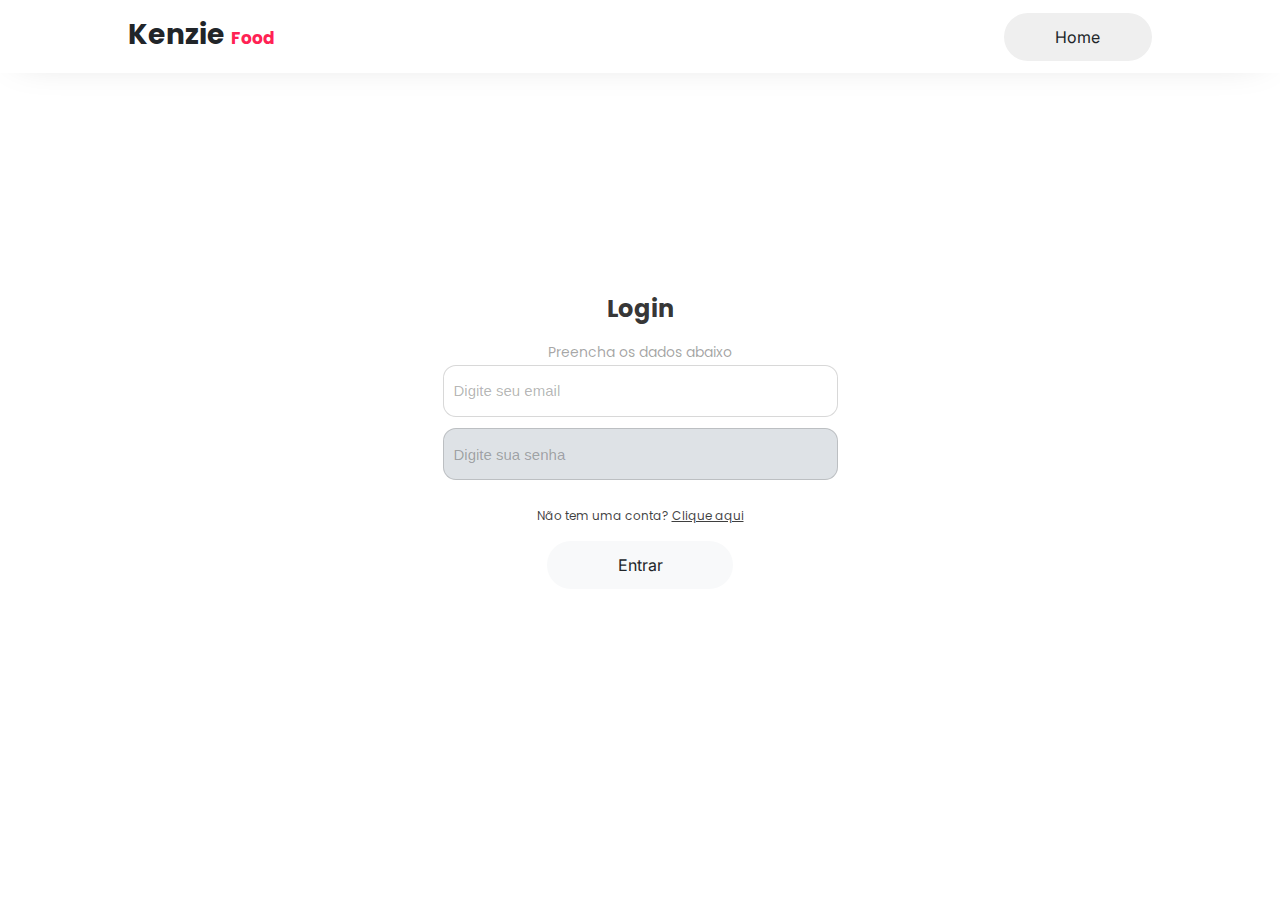
<file: src/htmlPages/login.html>
<!DOCTYPE html>
<html lang="en">
  <head>
    <meta charset="UTF-8" />
    <meta http-equiv="X-UA-Compatible" content="IE=edge" />
    <meta name="viewport" content="width=device-width, initial-scale=1.0" />
    <link rel="preconnect" href="https://fonts.googleapis.com" />
    <link rel="preconnect" href="https://fonts.googleapis.com" />
    <link rel="preconnect" href="https://fonts.gstatic.com" crossorigin />
    <link
      href="https://fonts.googleapis.com/css2?family=Archivo:wght@100&family=Inter&family=Montserrat:wght@300&family=Poppins:ital,wght@0,700;1,200&family=Roboto&family=Shizuru&display=swap"
      rel="stylesheet"
    />
    <link rel="icon" type="imagem/png" href="/src/img/favicon.ico" />
    <link rel="stylesheet" href="../styles/reset.css" />
    <link rel="stylesheet" href="../styles/login.css" />
    <link rel="stylesheet" href="../styles/admin.css">

    <title>Login</title>
  </head>

  <body>
    <header>
      <h1>Kenzie <span>Food</span></h1>
      <button id="redirectHome" class="button">Home</button>
    </header>
    <main>
      <h2>Login</h2>
      <form id="loginForm">
        <span>Preencha os dados abaixo</span>
        <input type="email" placeholder="Digite seu email" />
        <input class="cor" type="password" placeholder="Digite sua senha" />
        <p>Não tem uma conta? <a href="./register.html">Clique aqui</a></p>
        <button class="button">Entrar</button>
      </form>
    </main>

    <script type="module" src="../js/controllers/login.js"></script>
  </body>
</html>
</file>
<file: src/styles/login.css>
header {
  display: flex;
  flex-wrap: wrap;
  justify-content: center;
}

button {
  border: none;
}

.button {
  width: 186px;
  height: 48px;
  font-family: "Inter";
  display: inline-block;
  padding: 11px 14px;
  border-radius: 32px;
  transition: all 0.2s ease-in;
  position: relative;
  overflow: hidden;
  font-size: 16px;
  color: #212529;
  z-index: 1;
}
.button:before {
  content: "";
  position: absolute;
  left: 50%;
  transform: translateX(-50%) scaleY(1) scaleX(1.25);
  top: 100%;
  width: 140%;
  height: 180%;
  background-color: rgba(0, 0, 0, 0.05);
  border-radius: 50%;
  display: block;
  transition: all 0.5s 0.1s cubic-bezier(0.55, 0, 0.1, 1);
  z-index: -1;
}

.button:after {
  content: "";
  position: absolute;
  left: 55%;
  transform: translateX(-50%) scaleY(1) scaleX(1.45);
  top: 180%;
  width: 160%;
  height: 190%;
  background-color: #ff2253;
  border-radius: 50%;
  display: block;
  transition: all 0.5s 0.1s cubic-bezier(0.55, 0, 0.1, 1);
  z-index: -1;
}

.button:hover {
  color: #ffffff;
  border: 1px solid #fff;
}

.button:hover:before {
  top: -35%;
  background-color: #ff2253;
  transform: translateX(-50%) scaleY(1.3) scaleX(0.8);
}

.button:hover:after {
  top: -45%;
  background-color: #ff2253;
  transform: translateX(-50%) scaleY(1.3) scaleX(0.8);
}

header h1 {
  width: 100%;
  padding-left: 10%;
  font-family: "Poppins";
  font-weight: bold;
  font-style: normal;
  font-size: 28px;
  line-height: 70px;
  color: rgba(33, 37, 41, 1);
}

header span {
  font-size: 17px;
  margin-bottom: 10px;
  color: rgba(255, 34, 83, 1);
}

main {
  display: flex;
  flex-direction: column;
  align-items: center;
  justify-content: center;
  font-family: "Poppins";
}

main h2 {
  margin: 15px 0px 15px 0px;
  color: rgba(0, 0, 0, 0.801);
}

main span {
  font-size: 14px;
  color: rgba(0, 0, 0, 0.363);
}

main form {
  width: 300px;
  height: 250px;
  display: flex;
  flex-direction: column;
  justify-content: space-evenly;
  align-items: center;
}

main form input {
  width: 80vw;
  height: 52px;
  border-radius: 13px;
  border: 1px solid rgba(0, 0, 0, 0.151);
  padding: 10px;
  font-size: 15px;
  margin-bottom: 10px;
}

main form input::placeholder {
  color: rgba(0, 0, 0, 0.301);
}

main form p {
  font-size: 12px;
  margin: 15px 0px 15px 0px;
  color: rgba(0, 0, 0, 0.753);
}

main form p a {
  color: rgba(0, 0, 0, 0.753);
}

main form button {
  width: 170px;
  height: 45px;
  border-radius: 32px;
  border: none;
  color: rgba(0, 0, 0, 0.644);
  font-size: 18px;
  background-color: #f8f9fa;
}

.cor {
  background-color: #dee2e6;
  color: #868e96;
}

input:hover {
  border: 1px solid #212529;
}

@media screen and (min-width: 720px) {
  header {
    flex-wrap: nowrap;
    align-items: center;
    justify-content: space-between;
  }

  header h1 {
    min-width: 100px;
  }

  header button {
    width: 200px;
    height: 35px;
    margin-right: 10%;
    font-size: 17px;
  }

  main {
    height: 80vh;
  }

  main button {
    font-size: 17px;
  }

  main form {
    width: 500px;
    height: 250px;
  }

  main form input {
    width: 395px;
    height: 52px;
  }
}
</file>
<file: src/styles/admin.css>
#kenzie-h1 {
  font-size: 21.6949px;
  font-style: normal;
  font-weight: 700;
  font-family: "Poppins";
  color: rgba(33, 37, 41, 1);
  margin: 20px 0px;
  display: inline-block;
}

#food-h1 {
  font-size: 16.2712px;
  color: rgba(255, 34, 83, 1);
}

#search-input {
  width: 82%;
  height: 49px;
  margin-top: 30px;
  padding-left: 55px;
  background-color: rgba(233, 236, 239, 1);
  border: 1.5px solid #e9ecef;
  box-sizing: border-box;
  border-radius: 12px;
  border-style: none;
}

#search-input:hover {
  border: 1px solid #212529;
}

#img-logado {
  width: 36px;
  height: 36px;
  border-radius: 128.571px;
  display: block;
  align-self: flex-end;
  margin-top: -50px;
  margin-right: 10px;
}

#header-div {
  display: flex;
  flex-direction: column;
  align-items: center;
}

nav {
  display: flex;
  align-items: flex-start;
  width: 100%;
  height: 48px;
  margin-top: 27px;
  overflow-x: scroll;
}

nav::-webkit-scrollbar {
  display: none;
}

#container-div {
  display: flex;
}

#all-button {
  padding: 15px 20px;
  width: 88px;
  height: 48px;
  margin-left: 15px;
  background-color: rgba(255, 34, 83, 1);
  border: 1.5px solid rgba(255, 34, 83, 1);
  box-sizing: border-box;
  border-radius: 30px;
  color: rgba(248, 249, 250, 1);
  font-family: "Inter";
  font-weight: 500;
  font-size: 16px;
  line-height: 19px;
}

#bakery-button {
  display: flex;
  justify-content: center;
  align-items: center;
  padding: 15px 20px;
  width: 170px;
  height: 48px;
  margin-left: 15px;
  background-color: rgba(255, 247, 244, 1);
  border: 1.5px solid rgba(255, 247, 244, 1);
  box-sizing: border-box;
  border-radius: 32px;
  color: rgba(33, 37, 41, 1);
  font-family: "Inter";
  font-weight: 500;
  font-size: 16px;
  line-height: 19px;
}

#fruits-button {
  display: flex;
  justify-content: center;
  align-items: center;
  padding: 15px 20px;
  width: 123px;
  height: 48px;
  margin-left: 15px;
  background-color: rgba(255, 241, 244, 1);
  border: 1.5px solid rgba(255, 241, 244, 1);
  box-sizing: border-box;
  border-radius: 32px;
  font-family: "Inter";
  font-weight: 500;
  font-size: 16px;
  line-height: 19px;
}

#drinks-button {
  display: flex;
  justify-content: center;
  align-items: center;
  padding: 15px 20px;
  width: 136px;
  height: 48px;
  margin-left: 15px;
  background: rgba(243, 238, 245, 1);
  border: 1.5px solid rgba(243, 238, 245, 1);
  box-sizing: border-box;
  border-radius: 32px;
  font-family: "Inter";
  font-weight: 500;
  font-size: 16px;
  line-height: 19px;
}

#add-button {
  display: flex;
  justify-content: center;
  align-items: center;
  padding: 15px 15px;
  width: 217px;
  height: 48px;
  margin-left: 15px;
  background: rgba(255, 34, 83, 1);
  border: 1.5px solid rgba(255, 34, 83, 1);
  box-sizing: border-box;
  border-radius: 32px;
  color: rgba(248, 249, 250, 1);
  font-family: "Inter";
  font-weight: 500;
  font-size: 16px;
  line-height: 19px;
}

.filter-img {
  width: 40px;
  height: 32px;
  margin-left: -15px;
}

#fruits-img {
  margin-right: 8px;
  margin-left: 0.5px;
}

#card-section {
  overflow-x: scroll;
  padding-left: 15px;
  padding-right: 15px;
}

#card-section::-webkit-scrollbar {
  display: none;
}

#subtitles-section {
  display: flex;
  align-items: center;
  justify-content: space-around;
  width: 1250px;
  margin-top: 58px;
  margin-bottom: 31px;
  color: rgba(134, 142, 150, 1);
  font-family: "Poppins";
  font-weight: 400;
  font-size: 14px;
  line-height: 24px;
  font-style: normal;
}

.card-div {
  display: flex;
  align-items: center;
  justify-content: space-around;
  width: 1250px;
  min-height: 62px;
  margin-bottom: 20px;
  border: 1px solid rgba(233, 236, 239, 1);
  border-radius: 12px;
  box-sizing: border-box;
}

.imgH2-div {
  display: flex;
  align-items: center;
}

.card-img {
  width: 32px;
  height: 32px;
  border-radius: 150px;
  margin-right: 24px;
}

.name-h2 {
  font-size: 14px;
  font-weight: 530;
  line-height: 20px;
  font-style: normal;
  font-family: "Poppins";
  color: rgba(33, 37, 41, 1);
  width: 233px;
}

.categories-div {
  display: flex;
  flex-direction: row;
  justify-content: space-between;
  font-weight: 400;
  font-size: 14px;
  line-height: 21px;
  color: rgba(134, 142, 150, 1);
  font-family: "Poppins";
}

.description-p {
  font-family: "Poppins";
  font-style: normal;
  font-weight: 400;
  font-size: 14px;
  line-height: 24px;
  color: rgba(134, 142, 150, 1);
}

.buttons-div button {
  width: 38px;
  height: 38px;
  background-color: rgba(248, 249, 250, 1);
  color: rgba(134, 142, 150, 1);
  border-style: none;
  border-radius: 50%;
}

.buttons-div {
  display: flex;
  justify-content: space-between;
}

#product-div,
.imgH2-div {
  width: 300px;
}

#category-div,
.categories-div {
  width: 350px;
}

#description-div,
.description-p {
  width: 350px;
}

#action-div,
.buttons-div {
  width: 80px;
}

.background {
  position: fixed;
  display: flex;
  justify-content: center;
  align-items: center;
  top: 0px;
  left: 0px;
  width: 100vw;
  height: 100%;
  background-color: rgba(0, 0, 0, 0.75);
}
.modal {
  display: flex;
  flex-direction: column;
  justify-content: space-between;
  width: 90%;
  min-height: 80vh;
  max-height: 100vh;
  border-radius: 8px;
  background-color: rgba(255, 255, 255, 1);
  box-shadow: 7px 7px 3px 0px rgba(0, 0, 0, 0.75);
  font-family: "Inter";
  overflow: scroll;
}

.modalExcluir {
  width: 75%;
  border-radius: 8px;
  background-color: rgba(255, 255, 255, 1);
  box-shadow: 7px 7px 3px 0px rgba(0, 0, 0, 0.75);
  font-family: "Inter";
}

.modalExcluir p {
  color: rgba(0, 0, 0, 1);
  font-family: "Poppins";
  font-weight: 500;
  text-align: center;
}

#btnDelete {
  width: 100%;
  display: flex;
  justify-content: space-around;
  margin: 50px 0px;
}

#btnDelete button {
  background-color: rgba(248, 249, 250, 1);
  width: 30%;
  height: 52px;
  border: none;
  border-radius: 32px;
  font-family: "Inter";
  font-weight: 500;
  font-size: 16px;
  color: rgba(134, 142, 150, 1);
}

.modal::-webkit-scrollbar {
  display: none;
}

#modalTitle {
  display: flex;
  justify-content: space-between;
  padding: 15px;
  height: 50px;
  background-color: rgba(248, 249, 250, 1);
  align-items: center;
  font-family: "Poppins";
  font-weight: 500;
  border-radius: 8px 8px 0px 0px;
  margin-bottom: 24px;
}

#closeModal:hover {
  cursor: pointer;
}

.modal input {
  display: block;
  width: 75%;
  margin: 16px auto;
  min-height: 32px;
  border-radius: 12px;
  background-color: rgba(248, 249, 250, 1);
  border: 1.5px solid rgba(222, 226, 230, 1);
  padding: 15px;
}

.modal label {
  margin-left: 28px;
  font-family: "Inter";
  font-weight: 400;
  font-size: 14px;
}

#containerCategory {
  display: flex;
  justify-content: space-around;
  height: 50px;
  align-items: center;
  margin-bottom: 28px;
}

.btnCategory {
  font-family: "Inter";
  font-weight: 500;
  font-size: 14px;
  display: flex;
  align-items: center;
  background-color: rgba(248, 249, 250, 1);
  padding: 0px 10px;
  height: 40px;
  border-radius: 32px;
  color: rgba(134, 142, 150, 1);
}

.btnCategory:hover {
  cursor: pointer;
}

.selected {
  background-color: rgba(255, 34, 83, 1);
  color: white;
}

#modalButtons {
  display: flex;
}

#cadastrar {
  width: 85%;
  height: 52px;
  background-color: rgba(255, 34, 83, 1);
  margin: 0px auto;
  border: none;
  border-radius: 32px;
  font-family: "Inter";
  font-weight: 500;
  color: white;
  margin-bottom: 15px;
}

#delete,
#save {
  display: block;
  width: 35%;
  height: 52px;
  background-color: rgba(255, 34, 83, 1);
  margin: 0px auto;
  border: none;
  border-radius: 32px;
  font-family: "Inter";
  font-weight: 500;
  color: white;
  margin-bottom: 15px;
}

#delete {
  background-color: rgba(248, 249, 250, 1);
  color: rgba(134, 142, 150, 1);
}

.add-search {
  padding: 10px;
  padding-left: 55px;
  width: 300px;
  border: 1px solid #f5f5f5;
  font-size: 13px;
  color: gray;
  background-image: url("/src/img/search.png");
  background-repeat: no-repeat;
  background-position: left center;
  background-position-x: 15px;
}

@media (min-width: 720px) {
  header {
    display: flex;
    justify-content: space-between;
    box-shadow: 0 0 40px -20px rgba(0, 0, 0, 0.25);
  }

  #search-input {
    margin-right: 15px;
    width: 312px;
  }

  #img-logado {
    margin-bottom: 13px;
  }

  #kenzie-h1 {
    margin-left: 20px;
  }

  nav {
    margin-top: 45px;
    padding-left: 80px;
    overflow: unset;
    flex-wrap: wrap;
    justify-content: space-between;
  }

#category-div, .categories-div{
    width: 350px;
}

#description-div, .description-p{
    width: 350px;
}

#action-div, .buttons-div{
    width: 80px;
}

.background{
    position: fixed;
    display: flex;
    justify-content: center;
    align-items: center;
    top: 0px;
    left: 0px;
    width: 100vw;
    height: 100%;
    background-color: rgba(0,0,0,0.75);
}

.modal{
    display: flex;
    flex-direction: column;
    justify-content: space-between;
    width: 90%;
    min-height: 80vh;
    max-height: 100vh;
    border-radius: 8px;
    background-color: rgba(255, 255, 255, 1);
    box-shadow: 7px 7px 3px 0px rgba(0,0,0,0.75);
    font-family: "Inter";
    overflow: scroll;
}
  
  nav button {
    margin-bottom: 10px;
  }


  #header-div {
    margin-right: 85px;
    margin-top: -32px;
    flex-direction: row-reverse;
  }

  #subtitles-section {
    width: 100%;
  }

  .card-div {
    width: 100%;
  }

  #product-div,
  .imgH2-div {
    width: 20%;
  }

  #category-div,
  .categories-div {
    width: 27%;
  }

  #description-div,
  .description-p {
    width: 27%;
  }

  #action-div,
  .buttons-div {
    width: 8%;
  }

  .card-img {
    min-width: 38px;
    min-height: 38px;
  }

  .buttons-div {
    justify-content: space-around;
  }

  #add-button {
    margin-right: 80px;
  }

  .modal {
    width: 496px;
  }

  .modal input {
    display: block;
    width: 440px;
    margin: 16px auto;
    min-height: 32px;
    border-radius: 12px;
    background-color: rgba(248, 249, 250, 1);
    border: 1.5px solid rgba(222, 226, 230, 1);
    padding: 15px;
  }

  .modalExcluir {
    width: 496px;
  }
}

.selected{
    background-color: rgba(255, 34, 83, 1);
    color: white;
}

#modalButtons{
    display: flex;
}

#cadastrar{
    width: 85%;
    height: 52px;
    background-color: rgba(255, 34, 83, 1);
    margin: 0px auto;
    border: none;
    border-radius: 32px;
    font-family: "Inter";
    font-weight: 500;
    color: white;
    margin-bottom: 15px;
}

#delete, #save{
    display: block;
    width: 35%;
    height: 52px;
    background-color: rgba(255, 34, 83, 1);
    margin: 0px auto;
    border: none;
    border-radius: 32px;
    font-family: "Inter";
    font-weight: 500;
    color: white;
    margin-bottom: 15px;
}

#delete{
    background-color: rgba(248, 249, 250, 1);
    color: rgba(134, 142, 150, 1);
}

.message-modal{
    position: fixed;
    display: flex;
    flex-direction: column;
    justify-content: center;
    align-items: center;
    top: 0px;
    left: 0px;
    width: 100vw;
    height: 100%;
    background-color: rgba(0, 0, 0, 0.5);
}

.header{
    background-color: rgba(248, 249, 250, 1);
    display: flex;
    flex-direction: row;
    justify-content: space-between;
    align-items: center;
    width: 270px;
    height: 50px;
    border-radius: 8px 8px 0px 0px;
}

#error-header, #success-header{
    font-size: 14px;
    font-family: 'Poppins';
    font-weight: 500;
    line-height: 20px;
    color: rgba(0, 0, 0, 1);
    margin-left: 20px;
}

#success-header{
    font-size: 14px;
    font-family: 'Poppins';
    font-weight: 500;
    line-height: 20px;
    color: rgba(0, 0, 0, 1);
    margin-left: 20px;
}

#success-button, #error-button{
    width: 25px;
    height: 24px;
    margin-right: 20px;
    border-style: none;
    background-color: rgba(233, 236, 239, 1);
    color: rgba(134, 142, 150, 1);
    border-radius: 4px;
}


.messages{
    display: flex;
    align-items: center;
    width: 270px;
    height: 150px;
    background-color: rgba(255, 255, 255, 1);
}

#error-message, #success-message{
    font-family: 'Poppins';
    font-style: normal;
    font-weight: 400;
    font-size: 14px;
    line-height: 24px;
    color: rgba(33, 37, 41, 1);
    margin-left: 20px;
    margin-right: 20px;
}

#container-error{
    width: 270px;
    height: 8px;
    background: #FF2253;
    border-radius: 0px 0px 8px 8px;
}

#container-success{
    width: 270px;
    height: 8px;
    background: #39DF8F;
    border-radius: 0px 0px 8px 8px;
}

@media (min-width: 720px){
    header{
        display: flex;
        justify-content: space-between;
        box-shadow: 0 0 40px -20px rgba(0, 0, 0, 0.25);
    }

    #search-input{
        margin-right: 15px;
        width: 312px;
    }

    #img-logado{
        margin-bottom: 13px;
    }

    #kenzie-h1{
        margin-left: 97px;
    }

    nav{
        margin-top: 45px;
        padding-left: 80px;
        overflow: unset;
        flex-wrap: wrap;
        justify-content: space-between;
    }

    nav button{
        margin-bottom: 10px;
    }

    #header-div{
        margin-right: 85px;
        margin-top: -32px;
        flex-direction: row-reverse;
    }

    #subtitles-section{
        width: 100%;
    }

    .card-div{
        width: 100%;
    }

    #card-section{
        padding-left: 85px;
        padding-right: 85px;
    }

    #product-div, .imgH2-div{
        width: 20%;
    }
    
    #category-div, .categories-div{
        width: 27%;
    }
    
    #description-div, .description-p{
        width: 27%;
    }
    
    #action-div, .buttons-div{
        width: 8%;
    }

    .card-img{
        min-width: 38px;
        min-height: 38px;
    }

    .buttons-div{
        justify-content: space-around;
    }

    #add-button{
        margin-right: 80px;
    }

    .modal{
        width: 496px;
    }

    .modal input{
        display: block;
        width: 440px;
        margin: 16px auto;
        min-height: 32px;
        border-radius: 12px;
        background-color: rgba(248, 249, 250, 1);
        border: 1.5px solid rgba(222, 226, 230, 1);
        padding: 15px;
    }

    .modalExcluir{
        width: 496px;
    }

    .main-status{
        display: flex;
        flex-direction: row-reverse;
        padding-bottom: 10px;
        padding-right: 15px;
    }

    .status-div{
        display: flex;
        flex-direction: column;
    }

    .message-modal{
        position: relative;
        width: 496px;
        height: 135px;
        margin: 0;

        background-color: rgba(255, 255, 255, 1);
    }

    .header{
        width: 496px;
        height: 70px;
        border-radius: 8px 8px 0px 0px;
    }

    .messages{
        width: 496px;
        height: 65px;
    }

    #container-error{
        width: 496px;
        height: 8px;
    }

    #container-success{
        width: 496px;
        height: 8px;
    }
}
</file>
